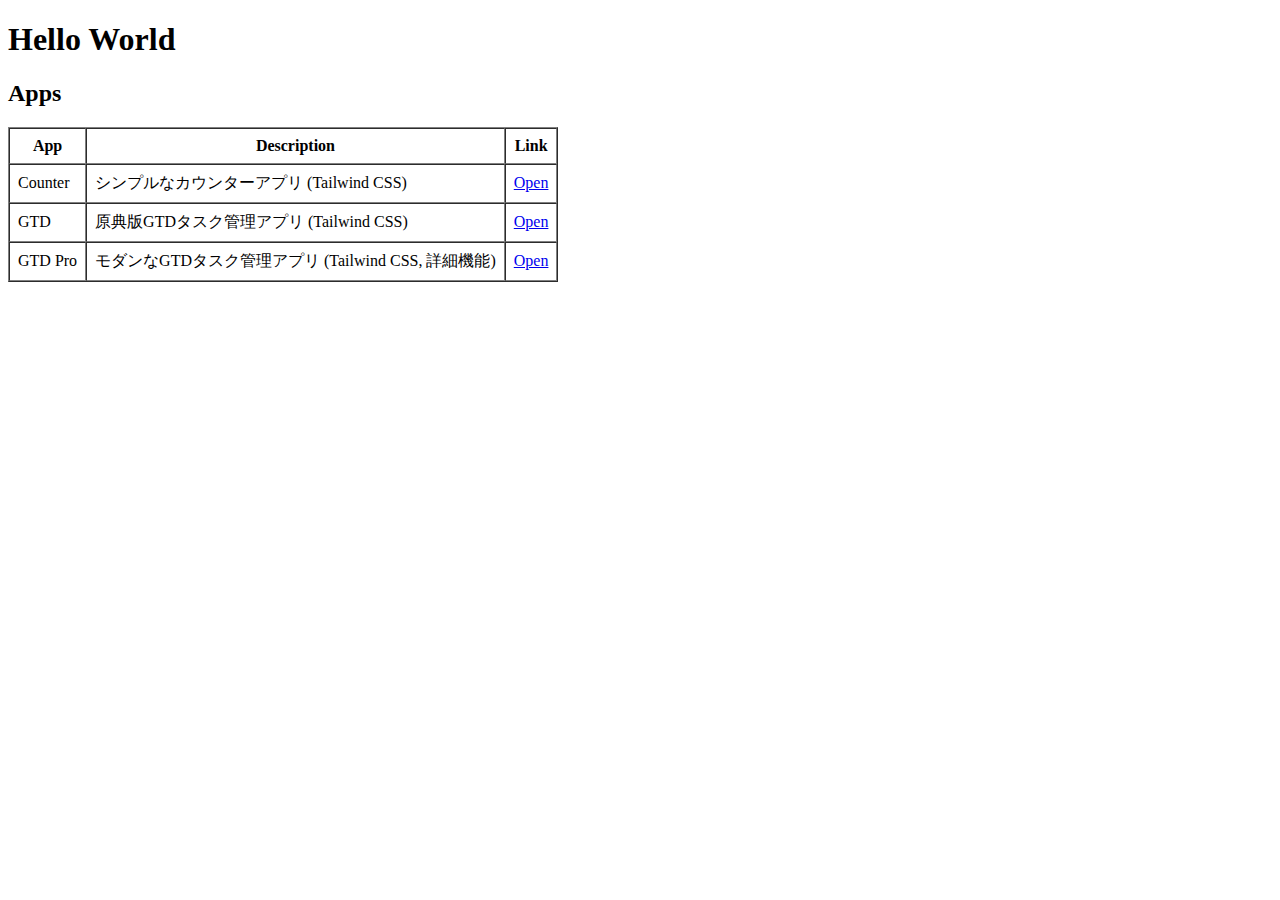
<file: index.html>
<!DOCTYPE html>
<html lang="en">
<head>
    <meta charset="UTF-8">
    <meta name="viewport" content="width=device-width, initial-scale=1.0">
    <title>my-project</title>
</head>
<body>
    <h1>Hello World</h1>

    <h2>Apps</h2>
    <table border="1" cellpadding="8" cellspacing="0">
        <thead>
            <tr>
                <th>App</th>
                <th>Description</th>
                <th>Link</th>
            </tr>
        </thead>
        <tbody>
            <tr>
                <td>Counter</td>
                <td>シンプルなカウンターアプリ (Tailwind CSS)</td>
                <td><a href="apps/counter/">Open</a></td>
            </tr>
            <tr>
                <td>GTD</td>
                <td>原典版GTDタスク管理アプリ (Tailwind CSS)</td>
                <td><a href="apps/gtd/">Open</a></td>
            </tr>
            <tr>
                <td>GTD Pro</td>
                <td>モダンなGTDタスク管理アプリ (Tailwind CSS, 詳細機能)</td>
                <td><a href="apps/gtdpro/">Open</a></td>
            </tr>
        </tbody>
    </table>
</body>
</html>
</file>
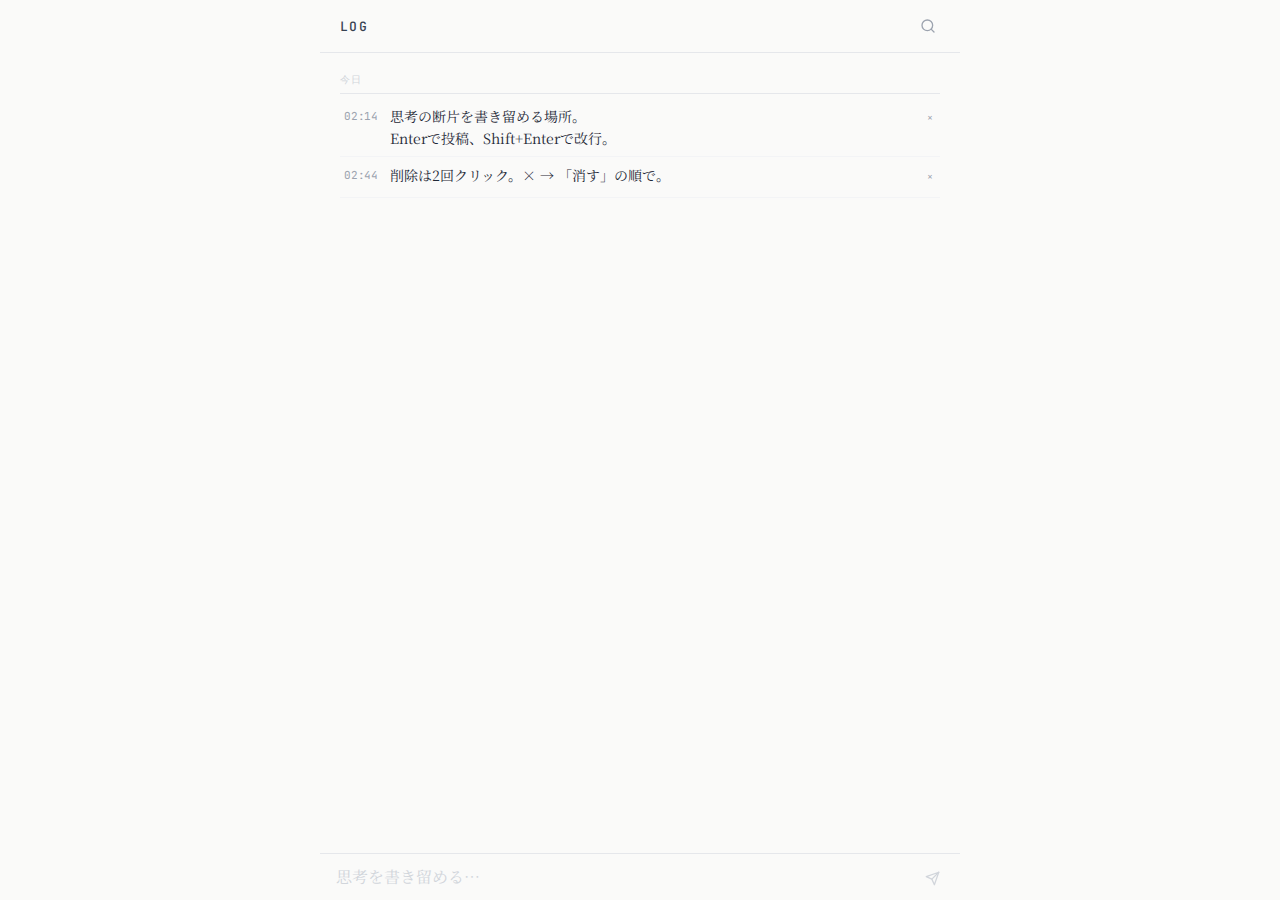
<file: log-memo/index.html>
<!DOCTYPE html>

<html lang="ja">
<head>
  <meta charset="UTF-8" />
  <meta name="viewport" content="width=device-width, initial-scale=1.0, maximum-scale=1.0, user-scalable=no" />
  <title>✏️Log Memo</title>
  <link rel="preconnect" href="https://fonts.googleapis.com" />
  <link href="https://fonts.googleapis.com/css2?family=JetBrains+Mono:wght@400;500&family=Noto+Serif+JP:wght@300;400&display=swap" rel="stylesheet" />
  <style>
    *, *::before, *::after { box-sizing: border-box; margin: 0; padding: 0; }
    html, body { height: 100%; background: #fafaf9; }

    ::-webkit-scrollbar { width: 3px; }
    ::-webkit-scrollbar-track { background: transparent; }
    ::-webkit-scrollbar-thumb { background: #e5e7eb; border-radius: 2px; }

    #app {
      display: flex;
      flex-direction: column;
      height: 100dvh;
      max-width: 640px;
      margin: 0 auto;
      background: #fafaf9;
    }

    /* ── Header ── */
    #header {
      display: flex;
      align-items: center;
      padding: 14px 20px;
      border-bottom: 1px solid #e5e7eb;
      gap: 12px;
      background: #fafaf9;
      flex-shrink: 0;
      z-index: 10;
      transition: opacity 0.3s ease;
    }
    #header.dimmed { opacity: 0.5; }

    #app-title {
      flex: 1;
      font-family: 'JetBrains Mono', monospace;
      font-size: 13px;
      letter-spacing: 0.1em;
      color: #374151;
      font-weight: 500;
    }

    #search-input {
      flex: 1;
      background: transparent;
      border: none;
      outline: none;
      font-family: 'JetBrains Mono', monospace;
      font-size: 16px; /* ズーム防止 */
      color: #1f2937;
      letter-spacing: 0.02em;
    }
    #search-input::placeholder { color: #d1d5db; }

    #search-toggle {
      background: transparent;
      border: none;
      cursor: pointer;
      display: flex;
      align-items: center;
      padding: 4px;
      color: #9ca3af;
    }
    #search-toggle.active { color: #374151; }
    #search-toggle svg { display: block; }

    /* ── Main ── */
    #main {
      flex: 1;
      overflow-y: auto;
      padding: 20px 20px 0;
    }

    #spacer {
      height: 0;
      transition: height 0.35s cubic-bezier(0.4,0,0.2,1);
    }
    #spacer.expanded { height: 40vh; }

    #empty {
      font-family: 'JetBrains Mono', monospace;
      font-size: 12px;
      color: #d1d5db;
      letter-spacing: 0.05em;
      text-align: center;
      padding-top: 40px;
      display: none;
    }

    /* ── Date section ── */
    .date-section { margin-bottom: 24px; }

    .date-label {
      font-family: 'JetBrains Mono', monospace;
      font-size: 10px;
      letter-spacing: 0.12em;
      color: #d1d5db;
      text-transform: uppercase;
      padding-bottom: 6px;
      margin-bottom: 4px;
      border-bottom: 1px solid #e5e7eb;
    }

    /* ── Memo row ── */
    .memo-row {
      display: flex;
      align-items: flex-start;
      gap: 12px;
      padding: 7px 0;
      border-bottom: 1px solid #f3f4f6;
      opacity: 0;
      transform: translateY(6px);
      transition: opacity 0.25s ease, transform 0.25s ease;
    }
    .memo-row.visible { opacity: 1; transform: translateY(0); }

    .memo-time {
      font-family: 'JetBrains Mono', monospace;
      font-size: 11px;
      color: #9ca3af;
      line-height: 22px;
      flex-shrink: 0;
      width: 38px;
      text-align: right;
      letter-spacing: -0.02em;
    }

    .memo-text {
      flex: 1;
      font-family: 'Noto Serif JP', serif;
      font-size: 14px;
      line-height: 22px;
      color: #1f2937;
      white-space: pre-wrap;
      word-break: break-word;
    }
    .memo-text mark {
      background: #fef08a;
      color: inherit;
      padding: 0;
    }

    .delete-btn {
      font-family: 'JetBrains Mono', monospace;
      font-size: 10px;
      letter-spacing: 0.05em;
      padding: 2px 6px;
      border: 1px solid transparent;
      color: #9ca3af;
      background: transparent;
      cursor: pointer;
      border-radius: 2px;
      transition: all 0.15s ease;
      white-space: nowrap;
      flex-shrink: 0;
      line-height: 20px;
    }
    .delete-btn:hover { color: #6b7280; }
    .delete-btn.armed {
      border-color: #ef4444;
      color: #ef4444;
    }

    #scroll-anchor { height: 8px; }

    /* ── Footer ── */
    #footer {
      border-top: 1px solid #e5e7eb;
      padding: 12px 16px;
      padding-bottom: max(12px, env(safe-area-inset-bottom));
      background: #fafaf9;
      transition: border-color 0.2s ease;
      flex-shrink: 0;
    }
    #footer.focused { border-top-color: #374151; }

    #input-row {
      display: flex;
      align-items: flex-end;
      gap: 10px;
    }

    #memo-input {
      flex: 1;
      background: transparent;
      border: none;
      outline: none;
      resize: none;
      font-family: 'Noto Serif JP', serif;
      font-size: 16px; /* ズーム防止 */
      line-height: 22px;
      color: #1f2937;
      max-height: 120px;
      overflow-y: auto;
      display: block;
    }
    #memo-input::placeholder { color: #d1d5db; }

    #send-btn {
      background: transparent;
      border: none;
      cursor: pointer;
      color: #d1d5db;
      display: flex;
      align-items: center;
      padding: 4px;
      padding-bottom: 2px;
      transition: color 0.15s ease;
      flex-shrink: 0;
    }
    #send-btn.active { color: #374151; cursor: pointer; }
    #send-btn svg { display: block; }
  </style>
</head>
<body>
<div id="app">

  <!-- Header -->
  <header id="header">
    <span id="app-title">LOG</span>
    <input id="search-input" type="text" placeholder="検索…" style="display:none" autocomplete="off" />
    <button id="search-toggle" aria-label="検索">
      <!-- Search icon -->
      <svg id="icon-search" width="16" height="16" viewBox="0 0 24 24" fill="none" stroke="currentColor" stroke-width="2" stroke-linecap="round" stroke-linejoin="round">
        <circle cx="11" cy="11" r="8"/><line x1="21" y1="21" x2="16.65" y2="16.65"/>
      </svg>
      <!-- X icon -->
      <svg id="icon-close" width="16" height="16" viewBox="0 0 24 24" fill="none" stroke="currentColor" stroke-width="2" stroke-linecap="round" stroke-linejoin="round" style="display:none">
        <line x1="18" y1="6" x2="6" y2="18"/><line x1="6" y1="6" x2="18" y2="18"/>
      </svg>
    </button>
  </header>

  <!-- Main -->
  <main id="main">
    <div id="spacer"></div>
    <div id="memo-list"></div>
    <div id="empty">まだ記録がありません</div>
    <div id="scroll-anchor"></div>
  </main>

  <!-- Footer -->
  <footer id="footer">
    <div id="input-row">
      <textarea id="memo-input" rows="1" placeholder="思考を書き留める…"></textarea>
      <button id="send-btn" aria-label="送信">
        <svg width="15" height="15" viewBox="0 0 24 24" fill="none" stroke="currentColor" stroke-width="2" stroke-linecap="round" stroke-linejoin="round">
          <line x1="22" y1="2" x2="11" y2="13"/>
          <polygon points="22 2 15 22 11 13 2 9 22 2"/>
        </svg>
      </button>
    </div>
  </footer>

</div>

<script>
// ── Storage ──────────────────────────────────────────────────────────────────
const STORAGE_KEY = 'mvl_memos';
const loadMemos = () => {
  try { return JSON.parse(localStorage.getItem(STORAGE_KEY)) || []; } catch { return []; }
};
const saveMemos = (memos) => {
  try { localStorage.setItem(STORAGE_KEY, JSON.stringify(memos)); } catch {}
};

// ── State ─────────────────────────────────────────────────────────────────────
let memos = loadMemos();
if (memos.length === 0) {
  memos = [
    { id: 'demo1', text: '思考の断片を書き留める場所。\nEnterで投稿、Shift+Enterで改行。', createdAt: Date.now() - 3600000 },
    { id: 'demo2', text: '削除は2回クリック。× → 「消す」の順で。', createdAt: Date.now() - 1800000 },
  ];
  saveMemos(memos);
}

let searchMode = false;
let searchQuery = '';
let inputFocused = false;
let _idCounter = Date.now();
const uid = () => String(++_idCounter);

// ── Util ──────────────────────────────────────────────────────────────────────
const formatTime = (ts) =>
  new Date(ts).toLocaleTimeString('ja-JP', { hour: '2-digit', minute: '2-digit' });

const formatDateHeader = (ts) => {
  const today = new Date();
  const d = new Date(ts);
  if (d.toDateString() === today.toDateString()) return '今日';
  if (d.toDateString() === new Date(today - 86400000).toDateString()) return '昨日';
  return d.toLocaleDateString('ja-JP', { year: 'numeric', month: 'long', day: 'numeric', weekday: 'short' });
};

const escapeHtml = (s) =>
  s.replace(/&/g,'&amp;').replace(/</g,'&lt;').replace(/>/g,'&gt;');

const highlightHtml = (text, query) => {
  const escaped = escapeHtml(text);
  if (!query) return escaped;
  const re = new RegExp(`(${query.replace(/[.*+?^${}()|[\]\\]/g,'\\$&')})`, 'gi');
  return escaped.replace(re, '<mark>$1</mark>');
};

// ── Render ────────────────────────────────────────────────────────────────────
function render() {
  const list = document.getElementById('memo-list');
  const empty = document.getElementById('empty');

  const filtered = searchQuery
    ? memos.filter(m => m.text.toLowerCase().includes(searchQuery.toLowerCase()))
    : memos;

  // Group by date (oldest first, chat style)
  const groupMap = {};
  [...filtered].forEach(m => {
    const key = new Date(m.createdAt).toDateString();
    if (!groupMap[key]) groupMap[key] = { label: formatDateHeader(m.createdAt), items: [] };
    groupMap[key].items.push(m);
  });
  const groups = Object.values(groupMap);

  if (groups.length === 0) {
    list.innerHTML = '';
    empty.style.display = 'block';
    empty.textContent = searchQuery ? '一致なし' : 'まだ記録がありません';
    return;
  }
  empty.style.display = 'none';

  list.innerHTML = groups.map(g => `
    <section class="date-section">
      <div class="date-label">${escapeHtml(g.label)}</div>
      ${g.items.map(m => `
        <div class="memo-row" data-id="${m.id}">
          <span class="memo-time">${formatTime(m.createdAt)}</span>
          <p class="memo-text">${highlightHtml(m.text, searchQuery)}</p>
          <button class="delete-btn" data-id="${m.id}">×</button>
        </div>
      `).join('')}
    </section>
  `).join('');

  // Animate in
  requestAnimationFrame(() => {
    list.querySelectorAll('.memo-row').forEach(el => {
      requestAnimationFrame(() => el.classList.add('visible'));
    });
  });

  // Delete button handlers
  list.querySelectorAll('.delete-btn').forEach(btn => {
    let armed = false;
    let timer = null;
    btn.addEventListener('click', () => {
      if (!armed) {
        armed = true;
        btn.classList.add('armed');
        btn.textContent = '消す';
        timer = setTimeout(() => {
          armed = false;
          btn.classList.remove('armed');
          btn.textContent = '×';
        }, 3000);
      } else {
        clearTimeout(timer);
        const id = btn.dataset.id;
        memos = memos.filter(m => m.id !== id);
        saveMemos(memos);
        render();
      }
    });
  });
}

// ── Input auto-resize ─────────────────────────────────────────────────────────
const textarea = document.getElementById('memo-input');
const sendBtn = document.getElementById('send-btn');
const footer = document.getElementById('footer');
const header = document.getElementById('header');
const spacer = document.getElementById('spacer');
const anchor = document.getElementById('scroll-anchor');

textarea.addEventListener('input', () => {
  textarea.style.height = 'auto';
  textarea.style.height = textarea.scrollHeight + 'px';
  sendBtn.classList.toggle('active', textarea.value.trim().length > 0);
});

// ── Submit ────────────────────────────────────────────────────────────────────
function submitMemo() {
  const text = textarea.value.trim();
  if (!text) return;
  memos.push({ id: uid(), text, createdAt: Date.now() });
  saveMemos(memos);
  textarea.value = '';
  textarea.style.height = 'auto';
  sendBtn.classList.remove('active');
  render();
  setTimeout(() => anchor.scrollIntoView({ behavior: 'smooth' }), 50);
}

textarea.addEventListener('keydown', e => {
  if (e.key === 'Enter' && !e.shiftKey) {
    e.preventDefault();
    submitMemo();
  }
});
sendBtn.addEventListener('click', submitMemo);

// ── Focus / blur ──────────────────────────────────────────────────────────────
textarea.addEventListener('focus', () => {
  inputFocused = true;
  footer.classList.add('focused');
  header.classList.add('dimmed');
  spacer.classList.add('expanded');
  setTimeout(() => anchor.scrollIntoView({ behavior: 'smooth' }), 300);
});

textarea.addEventListener('blur', () => {
  inputFocused = false;
  footer.classList.remove('focused');
  header.classList.remove('dimmed');
  spacer.classList.remove('expanded');
});

// ── Search ────────────────────────────────────────────────────────────────────
const searchToggle = document.getElementById('search-toggle');
const searchInput = document.getElementById('search-input');
const appTitle = document.getElementById('app-title');
const iconSearch = document.getElementById('icon-search');
const iconClose = document.getElementById('icon-close');

searchToggle.addEventListener('click', () => {
  searchMode = !searchMode;
  searchQuery = '';
  searchInput.value = '';

  if (searchMode) {
    appTitle.style.display = 'none';
    searchInput.style.display = 'block';
    iconSearch.style.display = 'none';
    iconClose.style.display = 'block';
    searchToggle.classList.add('active');
    setTimeout(() => searchInput.focus(), 50);
  } else {
    appTitle.style.display = '';
    searchInput.style.display = 'none';
    iconSearch.style.display = 'block';
    iconClose.style.display = 'none';
    searchToggle.classList.remove('active');
    textarea.focus();
  }
  render();
});

searchInput.addEventListener('input', () => {
  searchQuery = searchInput.value;
  render();
});

// ── Init ──────────────────────────────────────────────────────────────────────
render();
</script>

</body>
</html>
</file>
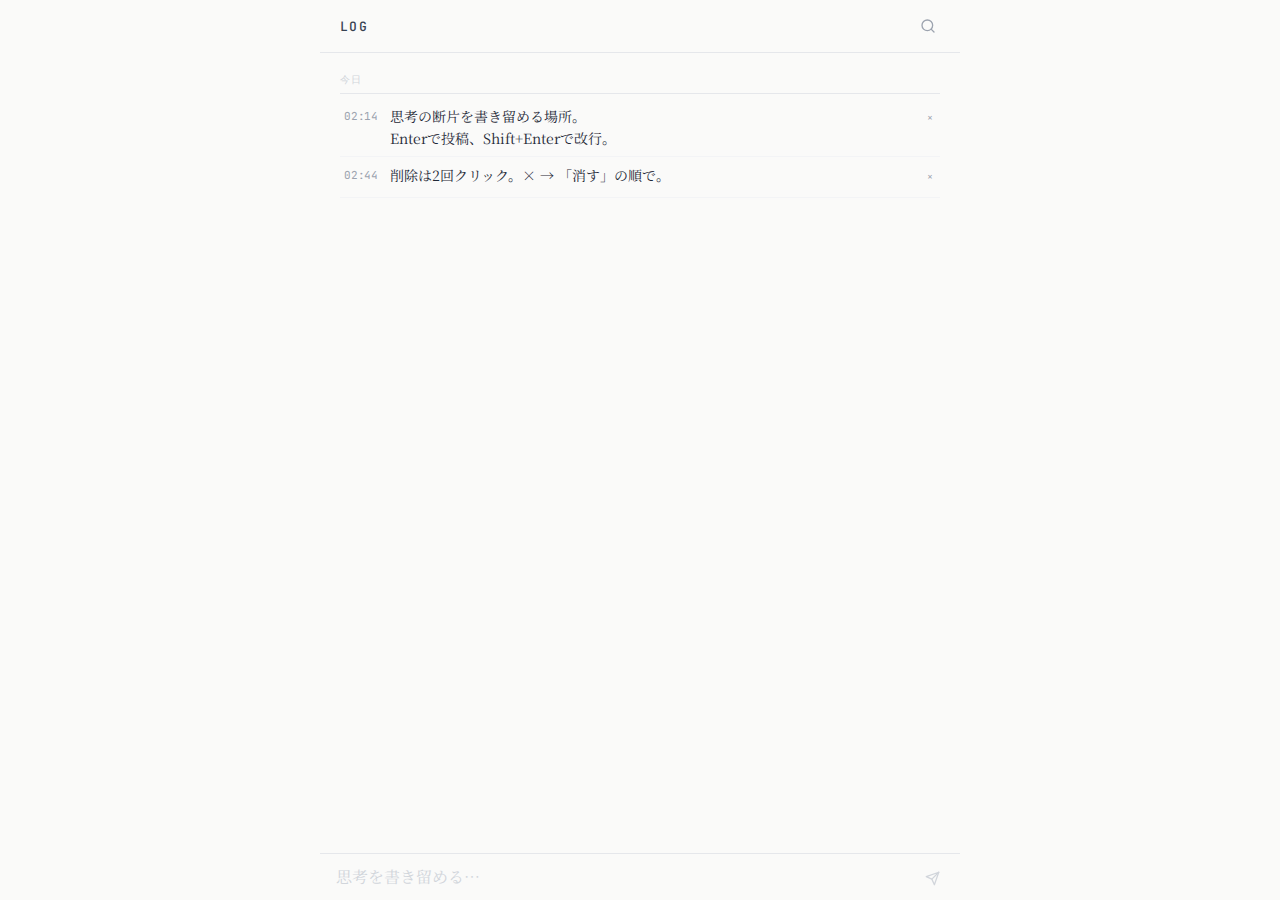
<file: apps/log-memo/index.html>
<!DOCTYPE html>

<html lang="ja">
<head>
  <meta charset="UTF-8" />
  <meta name="viewport" content="width=device-width, initial-scale=1.0, maximum-scale=1.0, user-scalable=no" />
  <title>✏️Log Memo</title>
  <link rel="preconnect" href="https://fonts.googleapis.com" />
  <link href="https://fonts.googleapis.com/css2?family=JetBrains+Mono:wght@400;500&family=Noto+Serif+JP:wght@300;400&display=swap" rel="stylesheet" />
  <style>
    *, *::before, *::after { box-sizing: border-box; margin: 0; padding: 0; }
    html, body { height: 100%; background: #fafaf9; }

    ::-webkit-scrollbar { width: 3px; }
    ::-webkit-scrollbar-track { background: transparent; }
    ::-webkit-scrollbar-thumb { background: #e5e7eb; border-radius: 2px; }

    #app {
      display: flex;
      flex-direction: column;
      height: 100dvh;
      max-width: 640px;
      margin: 0 auto;
      background: #fafaf9;
    }

    /* ── Header ── */
    #header {
      display: flex;
      align-items: center;
      padding: 14px 20px;
      border-bottom: 1px solid #e5e7eb;
      gap: 12px;
      background: #fafaf9;
      flex-shrink: 0;
      z-index: 10;
      transition: opacity 0.3s ease;
    }
    #header.dimmed { opacity: 0.5; }

    #app-title {
      flex: 1;
      font-family: 'JetBrains Mono', monospace;
      font-size: 13px;
      letter-spacing: 0.1em;
      color: #374151;
      font-weight: 500;
    }

    #search-input {
      flex: 1;
      background: transparent;
      border: none;
      outline: none;
      font-family: 'JetBrains Mono', monospace;
      font-size: 16px; /* ズーム防止 */
      color: #1f2937;
      letter-spacing: 0.02em;
    }
    #search-input::placeholder { color: #d1d5db; }

    #search-toggle {
      background: transparent;
      border: none;
      cursor: pointer;
      display: flex;
      align-items: center;
      padding: 4px;
      color: #9ca3af;
    }
    #search-toggle.active { color: #374151; }
    #search-toggle svg { display: block; }

    /* ── Main ── */
    #main {
      flex: 1;
      overflow-y: auto;
      padding: 20px 20px 0;
    }

    #spacer {
      height: 0;
      transition: height 0.35s cubic-bezier(0.4,0,0.2,1);
    }
    #spacer.expanded { height: 40vh; }

    #empty {
      font-family: 'JetBrains Mono', monospace;
      font-size: 12px;
      color: #d1d5db;
      letter-spacing: 0.05em;
      text-align: center;
      padding-top: 40px;
      display: none;
    }

    /* ── Date section ── */
    .date-section { margin-bottom: 24px; }

    .date-label {
      font-family: 'JetBrains Mono', monospace;
      font-size: 10px;
      letter-spacing: 0.12em;
      color: #d1d5db;
      text-transform: uppercase;
      padding-bottom: 6px;
      margin-bottom: 4px;
      border-bottom: 1px solid #e5e7eb;
    }

    /* ── Memo row ── */
    .memo-row {
      display: flex;
      align-items: flex-start;
      gap: 12px;
      padding: 7px 0;
      border-bottom: 1px solid #f3f4f6;
      opacity: 0;
      transform: translateY(6px);
      transition: opacity 0.25s ease, transform 0.25s ease;
    }
    .memo-row.visible { opacity: 1; transform: translateY(0); }

    .memo-time {
      font-family: 'JetBrains Mono', monospace;
      font-size: 11px;
      color: #9ca3af;
      line-height: 22px;
      flex-shrink: 0;
      width: 38px;
      text-align: right;
      letter-spacing: -0.02em;
    }

    .memo-text {
      flex: 1;
      font-family: 'Noto Serif JP', serif;
      font-size: 14px;
      line-height: 22px;
      color: #1f2937;
      white-space: pre-wrap;
      word-break: break-word;
    }
    .memo-text mark {
      background: #fef08a;
      color: inherit;
      padding: 0;
    }

    .delete-btn {
      font-family: 'JetBrains Mono', monospace;
      font-size: 10px;
      letter-spacing: 0.05em;
      padding: 2px 6px;
      border: 1px solid transparent;
      color: #9ca3af;
      background: transparent;
      cursor: pointer;
      border-radius: 2px;
      transition: all 0.15s ease;
      white-space: nowrap;
      flex-shrink: 0;
      line-height: 20px;
    }
    .delete-btn:hover { color: #6b7280; }
    .delete-btn.armed {
      border-color: #ef4444;
      color: #ef4444;
    }

    #scroll-anchor { height: 8px; }

    /* ── Footer ── */
    #footer {
      border-top: 1px solid #e5e7eb;
      padding: 12px 16px;
      padding-bottom: max(12px, env(safe-area-inset-bottom));
      background: #fafaf9;
      transition: border-color 0.2s ease;
      flex-shrink: 0;
    }
    #footer.focused { border-top-color: #374151; }

    #input-row {
      display: flex;
      align-items: flex-end;
      gap: 10px;
    }

    #memo-input {
      flex: 1;
      background: transparent;
      border: none;
      outline: none;
      resize: none;
      font-family: 'Noto Serif JP', serif;
      font-size: 16px; /* ズーム防止 */
      line-height: 22px;
      color: #1f2937;
      max-height: 120px;
      overflow-y: auto;
      display: block;
    }
    #memo-input::placeholder { color: #d1d5db; }

    #send-btn {
      background: transparent;
      border: none;
      cursor: pointer;
      color: #d1d5db;
      display: flex;
      align-items: center;
      padding: 4px;
      padding-bottom: 2px;
      transition: color 0.15s ease;
      flex-shrink: 0;
    }
    #send-btn.active { color: #374151; cursor: pointer; }
    #send-btn svg { display: block; }
  </style>
</head>
<body>
<div id="app">

  <!-- Header -->

  <header id="header">
    <span id="app-title">LOG</span>
    <input id="search-input" type="text" placeholder="検索…" style="display:none" autocomplete="off" />
    <button id="search-toggle" aria-label="検索">
      <!-- Search icon -->
      <svg id="icon-search" width="16" height="16" viewBox="0 0 24 24" fill="none" stroke="currentColor" stroke-width="2" stroke-linecap="round" stroke-linejoin="round">
        <circle cx="11" cy="11" r="8"/><line x1="21" y1="21" x2="16.65" y2="16.65"/>
      </svg>
      <!-- X icon -->
      <svg id="icon-close" width="16" height="16" viewBox="0 0 24 24" fill="none" stroke="currentColor" stroke-width="2" stroke-linecap="round" stroke-linejoin="round" style="display:none">
        <line x1="18" y1="6" x2="6" y2="18"/><line x1="6" y1="6" x2="18" y2="18"/>
      </svg>
    </button>
  </header>

  <!-- Main -->

  <main id="main">
    <div id="spacer"></div>
    <div id="memo-list"></div>
    <div id="empty">まだ記録がありません</div>
    <div id="scroll-anchor"></div>
  </main>

  <!-- Footer -->

  <footer id="footer">
    <div id="input-row">
      <textarea id="memo-input" rows="1" placeholder="思考を書き留める…"></textarea>
      <button id="send-btn" aria-label="送信">
        <svg width="15" height="15" viewBox="0 0 24 24" fill="none" stroke="currentColor" stroke-width="2" stroke-linecap="round" stroke-linejoin="round">
          <line x1="22" y1="2" x2="11" y2="13"/>
          <polygon points="22 2 15 22 11 13 2 9 22 2"/>
        </svg>
      </button>
    </div>
  </footer>

</div>

<script>
// ── Storage ──────────────────────────────────────────────────────────────────
const STORAGE_KEY = 'mvl_memos';
const loadMemos = () => {
  try { return JSON.parse(localStorage.getItem(STORAGE_KEY)) || []; } catch { return []; }
};
const saveMemos = (memos) => {
  try { localStorage.setItem(STORAGE_KEY, JSON.stringify(memos)); } catch {}
};

// ── State ─────────────────────────────────────────────────────────────────────
let memos = loadMemos();
if (memos.length === 0) {
  memos = [
    { id: 'demo1', text: '思考の断片を書き留める場所。\nEnterで投稿、Shift+Enterで改行。', createdAt: Date.now() - 3600000 },
    { id: 'demo2', text: '削除は2回クリック。× → 「消す」の順で。', createdAt: Date.now() - 1800000 },
  ];
  saveMemos(memos);
}

let searchMode = false;
let searchQuery = '';
let inputFocused = false;
let _idCounter = Date.now();
const uid = () => String(++_idCounter);

// ── Util ──────────────────────────────────────────────────────────────────────
const formatTime = (ts) =>
  new Date(ts).toLocaleTimeString('ja-JP', { hour: '2-digit', minute: '2-digit' });

const formatDateHeader = (ts) => {
  const today = new Date();
  const d = new Date(ts);
  if (d.toDateString() === today.toDateString()) return '今日';
  if (d.toDateString() === new Date(today - 86400000).toDateString()) return '昨日';
  return d.toLocaleDateString('ja-JP', { year: 'numeric', month: 'long', day: 'numeric', weekday: 'short' });
};

const escapeHtml = (s) =>
  s.replace(/&/g,'&amp;').replace(/</g,'&lt;').replace(/>/g,'&gt;');

const highlightHtml = (text, query) => {
  const escaped = escapeHtml(text);
  if (!query) return escaped;
  const re = new RegExp(`(${query.replace(/[.*+?^${}()|[\]\\]/g,'\\$&')})`, 'gi');
  return escaped.replace(re, '<mark>$1</mark>');
};

// ── Render ────────────────────────────────────────────────────────────────────
function render() {
  const list = document.getElementById('memo-list');
  const empty = document.getElementById('empty');

  const filtered = searchQuery
    ? memos.filter(m => m.text.toLowerCase().includes(searchQuery.toLowerCase()))
    : memos;

  // Group by date (oldest first, chat style)
  const groupMap = {};
  [...filtered].forEach(m => {
    const key = new Date(m.createdAt).toDateString();
    if (!groupMap[key]) groupMap[key] = { label: formatDateHeader(m.createdAt), items: [] };
    groupMap[key].items.push(m);
  });
  const groups = Object.values(groupMap);

  if (groups.length === 0) {
    list.innerHTML = '';
    empty.style.display = 'block';
    empty.textContent = searchQuery ? '一致なし' : 'まだ記録がありません';
    return;
  }
  empty.style.display = 'none';

  list.innerHTML = groups.map(g => `
    <section class="date-section">
      <div class="date-label">${escapeHtml(g.label)}</div>
      ${g.items.map(m => `
        <div class="memo-row" data-id="${m.id}">
          <span class="memo-time">${formatTime(m.createdAt)}</span>
          <p class="memo-text">${highlightHtml(m.text, searchQuery)}</p>
          <button class="delete-btn" data-id="${m.id}">×</button>
        </div>
      `).join('')}
    </section>
  `).join('');

  // Animate in
  requestAnimationFrame(() => {
    list.querySelectorAll('.memo-row').forEach(el => {
      requestAnimationFrame(() => el.classList.add('visible'));
    });
  });

  // Delete button handlers
  list.querySelectorAll('.delete-btn').forEach(btn => {
    let armed = false;
    let timer = null;
    btn.addEventListener('click', () => {
      if (!armed) {
        armed = true;
        btn.classList.add('armed');
        btn.textContent = '消す';
        timer = setTimeout(() => {
          armed = false;
          btn.classList.remove('armed');
          btn.textContent = '×';
        }, 3000);
      } else {
        clearTimeout(timer);
        const id = btn.dataset.id;
        memos = memos.filter(m => m.id !== id);
        saveMemos(memos);
        render();
      }
    });
  });
}

// ── Input auto-resize ─────────────────────────────────────────────────────────
const textarea = document.getElementById('memo-input');
const sendBtn = document.getElementById('send-btn');
const footer = document.getElementById('footer');
const header = document.getElementById('header');
const spacer = document.getElementById('spacer');
const anchor = document.getElementById('scroll-anchor');

textarea.addEventListener('input', () => {
  textarea.style.height = 'auto';
  textarea.style.height = textarea.scrollHeight + 'px';
  sendBtn.classList.toggle('active', textarea.value.trim().length > 0);
});

// ── Submit ────────────────────────────────────────────────────────────────────
function submitMemo() {
  const text = textarea.value.trim();
  if (!text) return;
  memos.push({ id: uid(), text, createdAt: Date.now() });
  saveMemos(memos);
  textarea.value = '';
  textarea.style.height = 'auto';
  sendBtn.classList.remove('active');
  render();
  setTimeout(() => anchor.scrollIntoView({ behavior: 'smooth' }), 50);
}

textarea.addEventListener('keydown', e => {
  if (e.key === 'Enter' && !e.shiftKey) {
    e.preventDefault();
    submitMemo();
  }
});
sendBtn.addEventListener('click', submitMemo);

// ── Focus / blur ──────────────────────────────────────────────────────────────
textarea.addEventListener('focus', () => {
  inputFocused = true;
  footer.classList.add('focused');
  header.classList.add('dimmed');
  spacer.classList.add('expanded');
  setTimeout(() => anchor.scrollIntoView({ behavior: 'smooth' }), 300);
});

textarea.addEventListener('blur', () => {
  inputFocused = false;
  footer.classList.remove('focused');
  header.classList.remove('dimmed');
  spacer.classList.remove('expanded');
});

// ── Search ────────────────────────────────────────────────────────────────────
const searchToggle = document.getElementById('search-toggle');
const searchInput = document.getElementById('search-input');
const appTitle = document.getElementById('app-title');
const iconSearch = document.getElementById('icon-search');
const iconClose = document.getElementById('icon-close');

searchToggle.addEventListener('click', () => {
  searchMode = !searchMode;
  searchQuery = '';
  searchInput.value = '';

  if (searchMode) {
    appTitle.style.display = 'none';
    searchInput.style.display = 'block';
    iconSearch.style.display = 'none';
    iconClose.style.display = 'block';
    searchToggle.classList.add('active');
    setTimeout(() => searchInput.focus(), 50);
  } else {
    appTitle.style.display = '';
    searchInput.style.display = 'none';
    iconSearch.style.display = 'block';
    iconClose.style.display = 'none';
    searchToggle.classList.remove('active');
    textarea.focus();
  }
  render();
});

searchInput.addEventListener('input', () => {
  searchQuery = searchInput.value;
  render();
});

// ── Init ──────────────────────────────────────────────────────────────────────
render();
</script>

</body>
</html>
</file>
